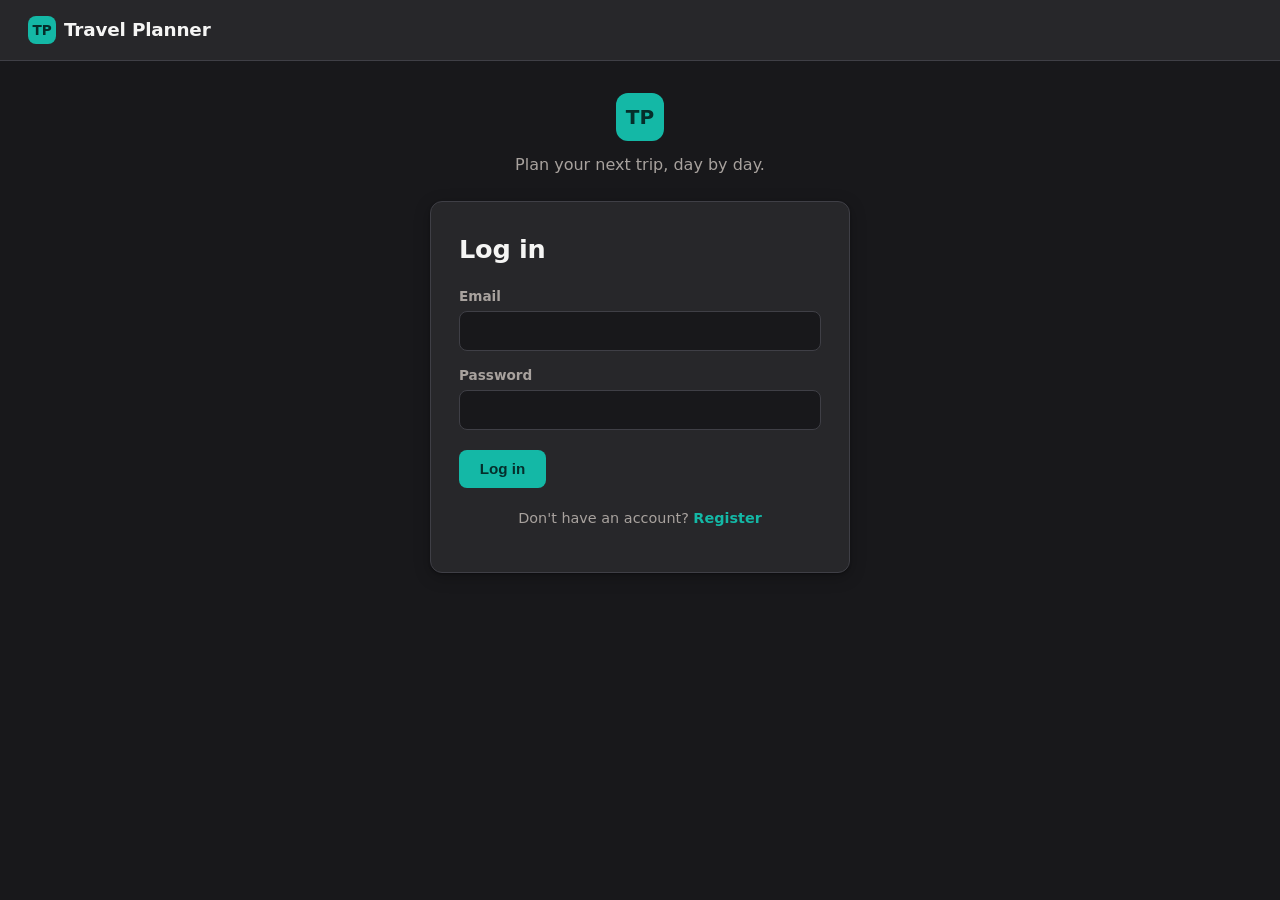
<file: static/index.html>
<!doctype html>
<html lang="en">
<head>
  <meta charset="utf-8" />
  <meta name="viewport" content="width=device-width, initial-scale=1" />
  <title>Travel Planner</title>
  <link rel="stylesheet" href="/static/style.css" />
</head>
<body>
  <header>
    <a class="brand" href="/static/index.html"><span class="logo-mark">TP</span> Travel Planner</a>
  </header>

  <main class="narrow">
    <div class="auth-hero">
      <div class="logo-mark">TP</div>
      <p>Plan your next trip, day by day.</p>
    </div>

    <div class="card">
      <h1 id="form-title">Log in</h1>
      <form id="auth-form">
        <label for="email">Email</label>
        <input type="email" id="email" required />

        <label for="password">Password</label>
        <input type="password" id="password" required minlength="8" />

        <button type="submit" id="submit-btn">Log in</button>
      </form>
      <p id="error" class="error"></p>
      <p class="link-toggle">
        <span id="toggle-text">Don't have an account?</span>
        <a id="toggle-link">Register</a>
      </p>
    </div>
  </main>

  <script src="/static/js/api.js"></script>
  <script>
    let mode = "login";

    const form = document.getElementById("auth-form");
    const errorEl = document.getElementById("error");
    const title = document.getElementById("form-title");
    const submitBtn = document.getElementById("submit-btn");
    const toggleText = document.getElementById("toggle-text");
    const toggleLink = document.getElementById("toggle-link");

    if (getToken()) {
      window.location.href = "/static/dashboard.html";
    }

    toggleLink.addEventListener("click", () => {
      mode = mode === "login" ? "register" : "login";
      const isLogin = mode === "login";
      title.textContent = isLogin ? "Log in" : "Register";
      submitBtn.textContent = isLogin ? "Log in" : "Register";
      toggleText.textContent = isLogin ? "Don't have an account?" : "Already have an account?";
      toggleLink.textContent = isLogin ? "Register" : "Log in";
      errorEl.textContent = "";
    });

    form.addEventListener("submit", async (event) => {
      event.preventDefault();
      errorEl.textContent = "";

      const email = document.getElementById("email").value;
      const password = document.getElementById("password").value;

      try {
        if (mode === "login") {
          await login(email, password);
          window.location.href = "/static/dashboard.html";
        } else {
          await register(email, password);
          await login(email, password);
          window.location.href = "/static/dashboard.html";
        }
      } catch (err) {
        errorEl.textContent = err.message;
      }
    });
  </script>
</body>
</html>
</file>
<file: static/style.css>
* {
  box-sizing: border-box;
}

:root {
  --brand: #14b8a6;
  --brand-dark: #0d9488;
  --brand-light: #134e4a;
  --accent: #fb923c;
  --ink: #e7e5e4;
  --ink-strong: #f5f5f4;
  --muted: #a8a29e;
  --border: #3f3f46;
  --bg: #18181b;
  --surface: #27272a;
  --surface-raised: #2f2f34;
  --danger: #f87171;
  --danger-bg: #3f1d1d;
  --danger-border: #7f1d1d;
  --radius: 12px;
  --shadow: 0 1px 2px rgba(0, 0, 0, 0.3), 0 4px 16px rgba(0, 0, 0, 0.25);
}

body {
  font-family: "Segoe UI", system-ui, sans-serif;
  background: var(--bg);
  color: var(--ink);
  margin: 0;
  padding: 0;
  line-height: 1.5;
}

header {
  background: var(--surface);
  border-bottom: 1px solid var(--border);
  color: var(--ink-strong);
  padding: 1rem 1.75rem;
  display: flex;
  justify-content: space-between;
  align-items: center;
  position: sticky;
  top: 0;
  z-index: 10;
}

header .brand {
  display: flex;
  align-items: center;
  gap: 0.5rem;
  color: var(--ink-strong);
  text-decoration: none;
  font-weight: 700;
  font-size: 1.15rem;
  letter-spacing: -0.01em;
}

header .brand .logo-mark {
  display: inline-flex;
  align-items: center;
  justify-content: center;
  width: 1.75rem;
  height: 1.75rem;
  border-radius: 8px;
  background: var(--brand);
  color: #052e2b;
  font-weight: 800;
  font-size: 0.85rem;
}

main {
  max-width: 880px;
  margin: 0 auto;
  padding: 2rem 1.25rem 4rem;
}

main.narrow {
  max-width: 460px;
}

.card {
  background: var(--surface);
  border: 1px solid var(--border);
  border-radius: var(--radius);
  padding: 1.75rem;
  margin-bottom: 1.5rem;
  box-shadow: var(--shadow);
}

h1,
h2,
h3 {
  margin-top: 0;
  letter-spacing: -0.01em;
  color: var(--ink-strong);
}

h1 {
  font-size: 1.6rem;
}

h2 {
  font-size: 1.2rem;
}

label {
  display: block;
  margin-top: 0.85rem;
  font-size: 0.85rem;
  font-weight: 600;
  color: var(--muted);
}

input,
select {
  width: 100%;
  padding: 0.6rem 0.7rem;
  margin-top: 0.3rem;
  border: 1px solid var(--border);
  border-radius: 8px;
  font-size: 1rem;
  font-family: inherit;
  background: var(--bg);
  color: var(--ink);
  transition:
    border-color 0.15s,
    box-shadow 0.15s;
}

input::placeholder {
  color: var(--muted);
}

input:focus,
select:focus {
  outline: none;
  border-color: var(--brand);
  box-shadow: 0 0 0 3px var(--brand-light);
}

.field-row {
  display: grid;
  grid-template-columns: 1fr 1fr;
  gap: 0.75rem;
}

button {
  margin-top: 1.25rem;
  padding: 0.65rem 1.3rem;
  background: var(--brand);
  color: #052e2b;
  border: none;
  border-radius: 8px;
  font-size: 0.95rem;
  font-weight: 600;
  cursor: pointer;
  transition:
    background 0.15s,
    transform 0.1s;
}

button:hover {
  background: var(--brand-dark);
}

button:active {
  transform: scale(0.98);
}

button.secondary {
  background: transparent;
  color: var(--ink);
  border: 1px solid var(--border);
}

button.secondary:hover {
  background: var(--surface-raised);
  color: var(--ink-strong);
}

button.danger {
  background: transparent;
  color: var(--danger);
  border: 1px solid var(--danger-border);
  margin-top: 0;
  padding: 0.4rem 0.75rem;
  font-size: 0.85rem;
}

button.danger:hover {
  background: var(--danger-bg);
}

.error {
  color: var(--danger);
  margin-top: 0.75rem;
  font-size: 0.9rem;
}

.muted {
  color: var(--muted);
  font-size: 0.85rem;
}

.link-toggle {
  margin-top: 1.25rem;
  font-size: 0.9rem;
  text-align: center;
  color: var(--muted);
}

.link-toggle a {
  color: var(--brand);
  cursor: pointer;
  font-weight: 600;
}

.auth-hero {
  text-align: center;
  margin-bottom: 1.5rem;
}

.auth-hero .logo-mark {
  display: inline-flex;
  align-items: center;
  justify-content: center;
  width: 3rem;
  height: 3rem;
  border-radius: 12px;
  background: var(--brand);
  color: #052e2b;
  font-weight: 800;
  font-size: 1.25rem;
}

.auth-hero p {
  color: var(--muted);
  margin-top: 0.75rem;
}

.toolbar {
  display: flex;
  justify-content: space-between;
  align-items: center;
  margin-bottom: 1.25rem;
  gap: 1rem;
}

.toolbar h2 {
  margin: 0;
}

.toolbar input {
  margin-top: 0;
  max-width: 260px;
}

.trip-grid {
  display: grid;
  grid-template-columns: repeat(auto-fill, minmax(240px, 1fr));
  gap: 1rem;
}

.trip-card {
  background: var(--surface);
  border: 1px solid var(--border);
  border-radius: var(--radius);
  overflow: hidden;
  box-shadow: var(--shadow);
  display: flex;
  flex-direction: column;
  transition:
    transform 0.15s,
    box-shadow 0.15s;
}

.trip-card:hover {
  transform: translateY(-2px);
  box-shadow:
    0 4px 6px rgba(0, 0, 0, 0.3),
    0 10px 24px rgba(0, 0, 0, 0.35);
}

.trip-card .cover {
  height: 100px;
  display: flex;
  align-items: center;
  justify-content: center;
  font-size: 1.75rem;
  font-weight: 800;
  color: rgba(255, 255, 255, 0.92);
  text-decoration: none;
  letter-spacing: 0.02em;
}

.trip-card .body {
  padding: 1rem 1.1rem 1.1rem;
}

.trip-card a.destination {
  color: var(--ink-strong);
  text-decoration: none;
  font-weight: 700;
  font-size: 1.05rem;
}

.trip-card .dates {
  color: var(--muted);
  font-size: 0.85rem;
  margin-top: 0.2rem;
}

.trip-card .badge {
  display: inline-block;
  margin-top: 0.6rem;
  padding: 0.2rem 0.55rem;
  border-radius: 999px;
  font-size: 0.75rem;
  font-weight: 600;
}

.badge.upcoming {
  background: var(--brand-light);
  color: var(--brand);
}

.badge.past {
  background: var(--surface-raised);
  color: var(--muted);
}

.badge.ongoing {
  background: #4a2c0f;
  color: var(--accent);
}

/* Trip card action buttons — single source of truth, no duplication */
.trip-card .card-actions {
  margin-top: 0.75rem;
  display: flex;
  align-items: center;
  justify-content: flex-end;
  gap: 0.6rem;
}

.trip-card .card-actions button {
  margin-top: 0;
  height: 40px;
  padding: 0 1.1rem;
  min-width: 0;
  border-radius: 10px;
  line-height: 1;
  font-size: 0.9rem;
  display: inline-flex;
  align-items: center;
  justify-content: center;
}

.trip-hero {
  border-radius: var(--radius);
  overflow: hidden;
  box-shadow: var(--shadow);
  margin-bottom: 1.5rem;
  border: 1px solid var(--border);
}

.trip-hero .banner {
  height: 140px;
  display: flex;
  align-items: center;
  padding: 0 1.75rem;
  color: rgba(255, 255, 255, 0.95);
}

.trip-hero .banner h1 {
  margin: 0;
  font-size: 1.8rem;
  color: inherit;
}

.trip-hero .banner .dates {
  opacity: 0.9;
  font-size: 0.9rem;
  margin-top: 0.2rem;
}

.trip-hero .stats {
  display: flex;
  gap: 1.5rem;
  padding: 1rem 1.75rem;
  background: var(--surface);
  border-top: 1px solid var(--border);
}

.stat {
  text-align: left;
}

.stat .value {
  font-size: 1.2rem;
  font-weight: 700;
  color: var(--ink-strong);
}

.stat .label {
  font-size: 0.75rem;
  color: var(--muted);
  text-transform: uppercase;
  letter-spacing: 0.03em;
}

.back-link {
  display: inline-block;
  color: var(--muted);
  text-decoration: none;
  font-size: 0.9rem;
  margin-bottom: 1rem;
}

.back-link:hover {
  color: var(--brand);
}

#map {
  height: 260px;
  border-radius: var(--radius);
  overflow: hidden;
  box-shadow: var(--shadow);
  margin-bottom: 1.5rem;
  border: 1px solid var(--border);
}

.timeline {
  position: relative;
  padding-left: 1.5rem;
}

.timeline::before {
  content: "";
  position: absolute;
  left: 5px;
  top: 6px;
  bottom: 6px;
  width: 2px;
  background: var(--border);
}

.timeline-day {
  margin-bottom: 1.25rem;
}

.timeline-day-label {
  font-weight: 700;
  font-size: 0.9rem;
  color: var(--brand);
  margin-bottom: 0.5rem;
  position: relative;
}

.timeline-day-label::before {
  content: "";
  position: absolute;
  left: -1.5rem;
  top: 3px;
  width: 10px;
  height: 10px;
  border-radius: 50%;
  background: var(--brand);
  border: 2px solid var(--surface);
}

.timeline-item {
  background: var(--bg);
  border: 1px solid var(--border);
  border-radius: 8px;
  padding: 0.65rem 0.9rem;
  margin-bottom: 0.5rem;
  font-size: 0.95rem;
}

.empty-state {
  text-align: center;
  padding: 2rem 1rem;
  color: var(--muted);
}

.empty-state .icon {
  display: inline-flex;
  align-items: center;
  justify-content: center;
  width: 2.5rem;
  height: 2.5rem;
  border-radius: 10px;
  background: var(--surface-raised);
  color: var(--muted);
  font-weight: 700;
  margin-bottom: 0.75rem;
}

/* AI plan panel */
#ai-panel {
  margin-top: 1rem;
}

#ai-panel .card-actions {
  margin-top: 0.75rem;
  display: flex;
  gap: 0.6rem;
}

.ai-day {
  margin-bottom: 1rem;
}

.ai-day-label {
  font-weight: 700;
  font-size: 0.9rem;
  color: var(--brand);
  margin-bottom: 0.5rem;
}

.ai-item {
  display: flex;
  gap: 0.75rem;
  align-items: baseline;
  background: var(--bg);
  border: 1px solid var(--border);
  border-radius: 8px;
  padding: 0.6rem 0.9rem;
  margin-bottom: 0.5rem;
}

.ai-item .time {
  flex: 0 0 auto;
  font-size: 0.8rem;
  font-weight: 700;
  color: var(--muted);
  min-width: 3.2rem;
}

.ai-item .details {
  flex: 1 1 auto;
  min-width: 0;
}

.ai-item .title {
  font-weight: 600;
  color: var(--ink-strong);
}

.ai-item .notes {
  color: var(--muted);
  font-size: 0.85rem;
  margin-top: 0.15rem;
}
</file>
